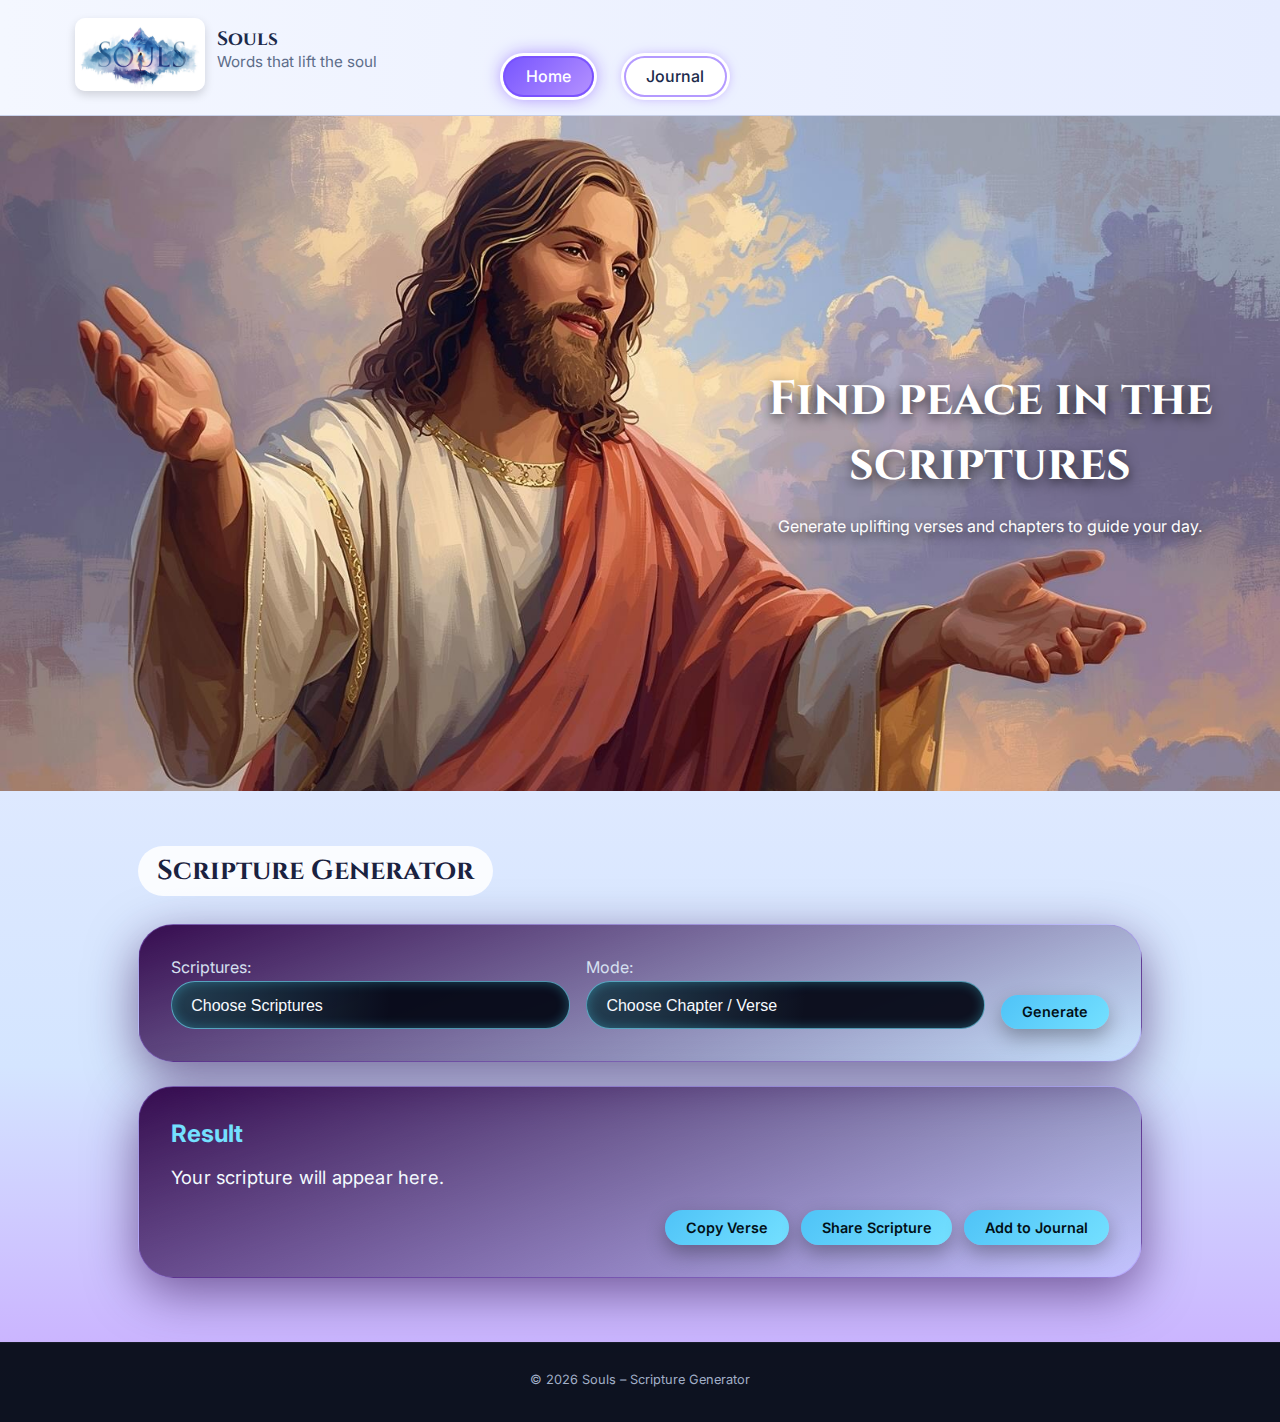
<file: index.html>
<!DOCTYPE html>
<html lang="en">
<head>
  <meta charset="UTF-8">
  <meta name="viewport" content="width=device-width, initial-scale=1.0">
  <title>Souls | Home</title>

  <!-- SEO -->
  <meta name="description" content="Souls is a scripture generator that helps you find uplifting verses and chapters to guide your day and deepen your spiritual study.">
  <meta name="author" content="Souls Scripture Generator">

  <!-- Favicon -->
  <link rel="icon" href="images/soulslogo.png" type="image/png">

  <!-- Performance: preconnect to Google Fonts -->
  <link rel="preconnect" href="https://fonts.googleapis.com">
  <link rel="preconnect" href="https://fonts.gstatic.com" crossorigin>

  <!-- Fonts -->
  <link
    href="https://fonts.googleapis.com/css2?family=Cinzel:wght@500;700&family=Inter:wght@300;400;500;600&display=swap"
    rel="stylesheet"
  >

  <!-- preload hero image: mobile + desktop -->
  <link
    rel="preload"
    as="image"
    href="images/imgmobile1.jpeg"
    media="(max-width: 600px)"
  >
  <link
    rel="preload"
    as="image"
    href="images/img4.jpeg"
    media="(min-width: 601px)"
  >

  <!-- Main styles -->
  <link rel="stylesheet" href="styles/main.css">
</head>
<body>
  <header class="site-header">
    <div class="logo-area">
      <img
        src="images/soulslogo.png"
        alt="Souls logo"
        width="140"
        height="140"
      >
      <div class="site-title">
        <h1>Souls</h1>
        <p>Words that lift the soul</p>
      </div>
    </div>

    <nav class="main-nav" aria-label="Primary">
      <a href="index.html" class="active">Home</a>
      <a href="journal.html">Journal</a>
    </nav>
  </header>

  <main>
    <!-- HERO section -->
    <section class="hero home-hero" aria-labelledby="hero-heading">
      <div class="hero-content">
        <h2 id="hero-heading">Find peace in the scriptures</h2>
        <p>Generate uplifting verses and chapters to guide your day.</p>
      </div>
    </section>

    <!-- SCRIPTURE GENERATOR CARD -->
    <section class="generator-section" aria-labelledby="generator-heading">
      <h2 id="generator-heading">Scripture Generator</h2>

      <div class="generator-controls">
        <label for="bookSelect">
          Scriptures:
          <select id="bookSelect" name="scriptures">
            <option value="">Choose Scriptures</option>
          </select>
        </label>

        <label for="modeSelect">
          Mode:
          <select id="modeSelect" name="mode">
            <option value="">Choose Chapter / Verse</option>
            <option value="verse">Verse</option>
            <option value="chapter">Chapter</option>
          </select>
        </label>

        <button id="generateBtn" type="button">Generate</button>
      </div>

      <article class="generator-result" id="resultCard" aria-live="polite">
        <h3>Result</h3>
        <!-- aria-live here so updates are announced to screen readers -->
        <p id="scriptureText">Your scripture will appear here.</p>
        <p id="scriptureRef" class="reference"></p>

        <div class="result-actions">
          <button id="copyBtn" type="button">Copy Verse</button>
          <button id="shareBtn" type="button">Share Scripture</button>
          <button id="favoriteBtn" type="button">Add to Journal</button>
        </div>
      </article>
    </section>
  </main>

  <footer class="site-footer">
    <p>&copy; <span id="year"></span> Souls – Scripture Generator</p>
  </footer>

  <!-- Module script (loads after content for better performance) -->
  <script src="scripts/main.js" type="module"></script>
</body>
</html>
</file>
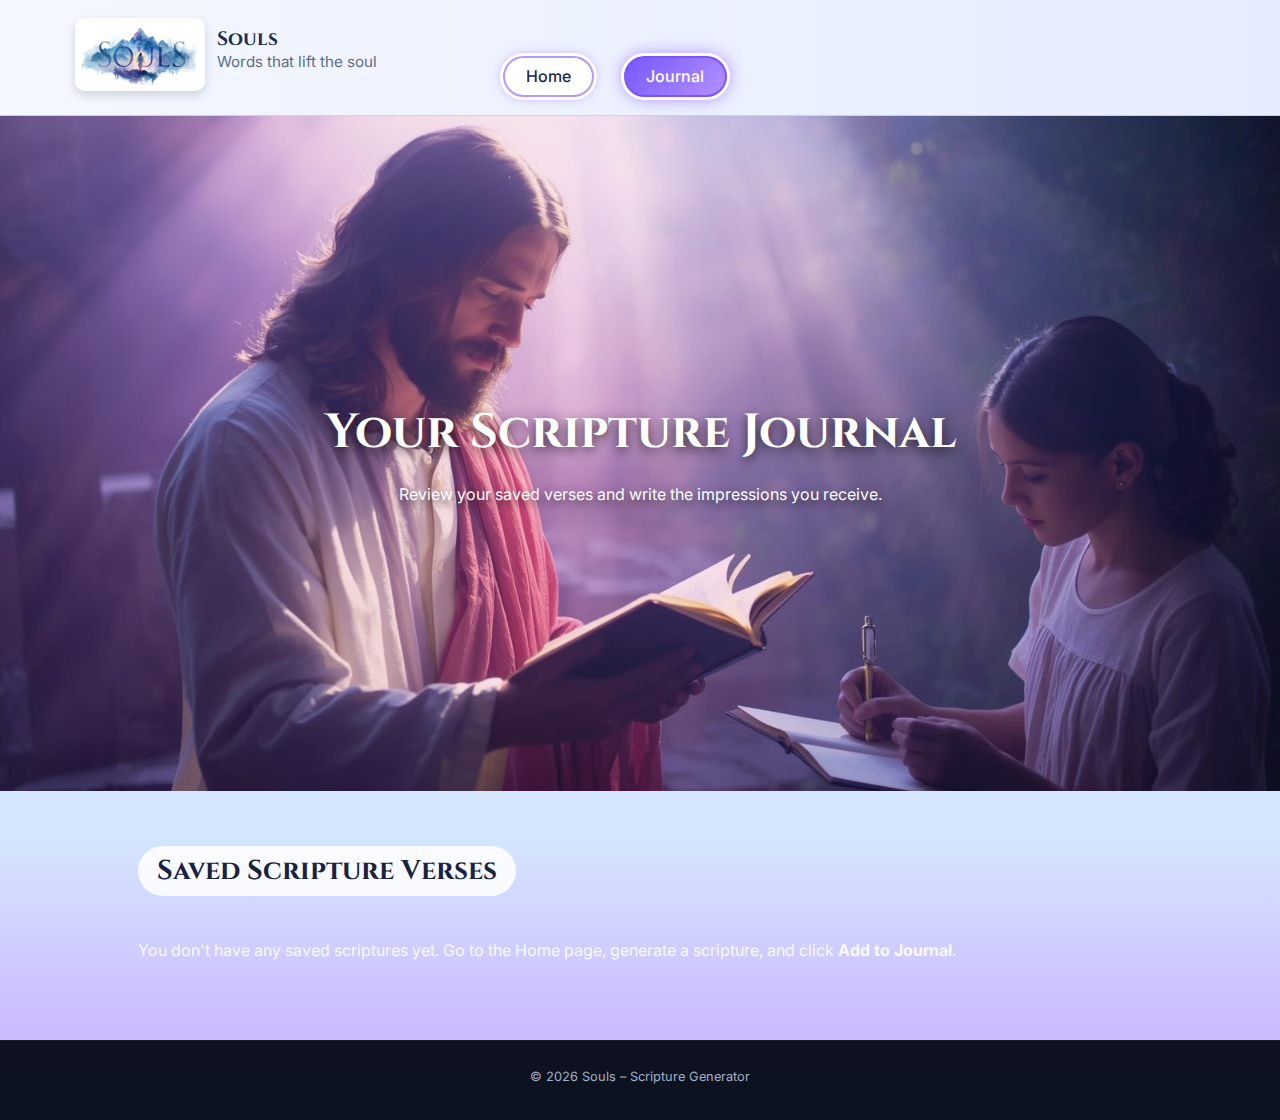
<file: journal.html>
<!DOCTYPE html>
<html lang="en">
<head>
  <meta charset="UTF-8">
  <meta name="viewport" content="width=device-width, initial-scale=1.0">
  <title>Souls | Journal</title>

  <!-- SEO -->
  <meta name="description" content="View and write impressions about your saved scripture verses in the Souls journal. Reflect on uplifting passages to strengthen your spirit.">
  <meta name="author" content="Souls Scripture Generator">

  <!-- Favicon -->
  <link rel="icon" href="images/soulslogo.png" type="image/png">

  <!-- preconnect to Google Fonts -->
  <link rel="preconnect" href="https://fonts.googleapis.com">
  <link rel="preconnect" href="https://fonts.gstatic.com" crossorigin>

  <!-- Fonts -->
  <link
    href="https://fonts.googleapis.com/css2?family=Cinzel:wght@500;700&family=Inter:wght@300;400;500;600&display=swap"
    rel="stylesheet"
  >

  <!-- preload journal hero image: mobile + desktop -->
  <link
    rel="preload"
    as="image"
    href="images/mobilejournal2.jpeg"
    media="(max-width: 600px)"
  >
  <link
    rel="preload"
    as="image"
    href="images/journal3.jpeg"
    media="(min-width: 601px)"
  >

  <!-- Main styles -->
  <link rel="stylesheet" href="styles/main.css">
</head>
<body>
  <header class="site-header">
    <div class="logo-area">
      <img
        src="images/soulslogo.png"
        alt="Souls logo"
        width="140"
        height="140"
      >
      <div class="site-title">
        <h1>Souls</h1>
        <p>Words that lift the soul</p>
      </div>
    </div>

    <nav class="main-nav" aria-label="Primary">
      <a href="index.html">Home</a>
      <a href="journal.html" class="active">Journal</a>
    </nav>
  </header>

  <main>
    <!-- HERO section -->
    <section class="hero journal-hero" aria-labelledby="journal-hero-heading">
      <div class="hero-content">
        <h2 id="journal-hero-heading">Your Scripture Journal</h2>
        <p>Review your saved verses and write the impressions you receive.</p>
      </div>
    </section>

    <!-- JOURNAL LIST -->
    <section class="journal-section" aria-labelledby="journal-heading">
      <h2 id="journal-heading">Saved Scripture Verses</h2>

      <div id="journalList" class="journal-list"></div>
    </section>
  </main>

  <footer class="site-footer">
    <p>&copy; <span id="year"></span> Souls – Scripture Generator</p>
  </footer>

  <script src="scripts/journal.js" type="module"></script>
</body>
</html>
</file>
<file: styles/main.css>
/* =========================
   THEME TOKENS
   ========================= */
   :root {
    --bg: #050816;
    --bg-2: #0b1a33;
    --accent-1: #8e24aa;
    --accent-2: #4fc3f7;
    --accent-3: #74e0ff;
    --accent-4: #c8a7ff;
    --card: #0b1430;
    --ink: #f8faff;
    --ink-soft: #d6e0f0;
    --ink-muted: #a2b0c8;
    --radius-lg: 1.5rem;
    --radius-pill: 999px;
    --shadow-soft: 0 18px 45px rgba(0, 0, 0, 0.45);
    --shadow-light: 0 8px 20px rgba(0, 0, 0, 0.3);
  }
  
  /* =========================
     GLOBAL / LAYOUT  (MOBILE-FIRST)
     ========================= */
  *,
  *::before,
  *::after {
    box-sizing: border-box;
  }
  
  html,
  body {
    margin: 0;
    padding: 0;
  }
  
  body {
    font-family: "Inter", system-ui, -apple-system, BlinkMacSystemFont,
      "Segoe UI", sans-serif;
    background: linear-gradient(
      180deg,
      #f7f3ff 0%,
      #e6ecff 40%,
      #d4e5ff 75%,
      #c8a7ff 100%
    );
    color: var(--ink);
    min-height: 100vh;
    display: flex;
    flex-direction: column;
  }
  
  main {
    flex: 1;
    width: 100%;
    max-width: 1100px;
    margin-inline: auto;
  }
  
  /* =========================
     HEADER & NAV  (MOBILE-FIRST)
     ========================= */
  .site-header {
    width: 100%;
    margin: 0;
    padding: 0.4rem 0 -2rem;
    background: linear-gradient(90deg, #f4f7ff, #e6ecff);
    border-bottom: 1px solid #c9d2ea;
    z-index: 20;
  }
  
  .header-inner {
    max-width: 1300px;
    margin: 0 auto;
    padding: 0 1.2rem;
    display: flex;
    align-items: center;
    justify-content: space-between;
  }
  
  /* logo + title block */
  .logo-area {
    display: flex;
    align-items: center;
    gap: 0.75rem;
  }
  
  /* logo image */
  .logo-area img {
    width: 105px;
    max-width: 40vw;
    height: auto;
    margin-top: 4px;
    object-fit: cover;
    border-radius: 10px;
    box-shadow: 0 4px 10px rgba(0, 0, 0, 0.15);
    display: block;
    margin-left: 20px;
    margin-top: 10px;
  }
  
  /* site title text */
  .site-title {
    line-height: 1.2;
  }
  
  .site-title h1 {
    font-family: "Cinzel", serif;
    font-size: 1rem;
    margin: 0;
    color: #1c2a4b;
  }
  
  .site-title p {
    margin: 0.1rem 0 0;
    font-size: 0.85rem;
    color: #5d6d8a;
  }
  
  /* nav buttons (mobile) */
  .main-nav {
    display: flex;
    gap: 30px;
    justify-content: flex-end;
    align-items: center;
    margin-right: 50px;
    margin-bottom: 20px;
  }
  
  .main-nav a {
    padding: 0.4rem 1.1rem;
    border-radius: 50px;
    font-size: 0.9rem;
    font-weight: 500;
    text-decoration: none;
    color: #1c2a4b;
    background: #ffffff;
    border: 2px solid rgba(140, 100, 255, 0.65);
    box-shadow: 0 0 0 3px #ffffff, 0 0 12px rgba(160, 120, 255, 0.75);
    transition: all 0.2s ease;
  }
  
  .main-nav a:hover {
    box-shadow: 0 0 0 3px #ffffff, 0 0 18px rgba(180, 140, 255, 0.9);
    transform: translateY(-2px);
  }
  
  .main-nav a.active {
    background: linear-gradient(135deg, #7856ff, #b491ff);
    color: #ffffff;
    border-color: rgba(120, 80, 255, 0.9);
    box-shadow: 0 0 0 3px #ffffff, 0 0 18px rgba(150, 110, 255, 0.95);
  }
  
  /* =========================
     HERO / BANNER  (MOBILE-FIRST)
     ========================= */
  .hero {
    width: 100vw;
    max-width: none;
    margin: 0 calc(-50vw + 50%);
    min-height: 60vh;
    padding: 2.5rem 1.25rem;
    display: flex;
    align-items: center;
    justify-content: center;
    border-radius: 0;
    position: relative;
    overflow: hidden;
    box-shadow: none;
    color: #ffffff;
  }
  
  .hero::before {
    content: none;
  }
  
  /* home hero image default: desktop*/
  .home-hero {
    background-image: url("../images/img4.jpeg");
    background-size: cover;
    background-repeat: no-repeat;
    background-position: center 15%;
  }
  
  /* journal hero image default: desktop*/
  .journal-hero {
    background-image: url("../images/journal3.jpeg");
    background-size: cover;
    background-repeat: no-repeat;
    background-position: center 60%;
  }
  
  /* hero text content */
  .hero-content {
    max-width: 680px;
    text-align: center;
    z-index: 2;
    padding-inline: 0.5rem;
  }
  
  .hero h2 {
    font-family: "Cinzel", serif;
    font-size: 2rem;
    margin: 0 0 1rem;
    text-shadow: 0 4px 12px rgba(0, 0, 0, 0.7);
  }
  
  .hero p {
    margin: 0;
    font-size: 1rem;
    line-height: 1.7;
    text-shadow: 0 4px 10px rgba(0, 0, 0, 0.6);
    color: #fefefe;
  }
  
  /* =========================
     MAIN SECTIONS (GENERATOR / JOURNAL)
     ========================= */
  .generator-section,
  .journal-section {
    padding: 2rem 1.25rem 3.5rem;
  }
  
  .generator-section h2,
  .journal-section h2 {
    font-family: "Cinzel", serif;
    font-size: 1.7rem;
    font-weight: 700;
    margin-bottom: 0.75rem;
    color: #1a2240;
    text-shadow: none;
    background: rgba(255, 255, 255, 0.85);
    padding: 0.4rem 1.2rem;
    border-radius: 999px;
    display: inline-block;
  }
  
  .generator-section > p,
  .journal-section > p {
    margin-top: 0;
    color: var(--ink-muted);
  }
  
  /* =========================
     GENERATOR CARD (HOME)
     ========================= */
  .generator-controls,
  .generator-result {
    background: linear-gradient(
      160deg,
      rgba(45, 0, 70, 0.95),
      rgba(116, 224, 255, 0.1)
    );
    border-radius: 2.2rem;
    padding: 2rem;
    border: 1px solid rgba(160, 120, 255, 0.35);
    box-shadow: 0 15px 50px rgba(40, 0, 70, 0.55);
  }
  
  .generator-controls {
    margin-top: 1rem;
    display: grid;
    gap: 1rem;
  }
  
  /* labels in generator form */
  .generator-controls label {
    display: flex;
    flex-direction: column;
    gap: 0.3rem;
    font-size: 1rem;
    color: var(--ink-soft);
  }
  
  /* selects in generator */
  .generator-controls select {
    width: 100%;
    padding: 0.9rem 1.2rem;
    border-radius: var(--radius-pill);
    border: 1px solid rgba(116, 224, 255, 0.65);
    background: radial-gradient(
        circle at top left,
        rgba(116, 224, 255, 0.25),
        transparent 55%
      ),
      rgba(5, 8, 22, 0.95);
    color: var(--ink);
    font-size: 1rem;
    outline: none;
    box-shadow: inset 0 0 12px rgba(74, 224, 255, 0.3);
    appearance: none;
  }
  
  /* generate button placement */
  #generateBtn {
    justify-self: center;
    margin-top: 0.25rem;
  }
  
  /* scripture result card */
  .generator-result {
    margin-top: 1.5rem;
  }
  
  .generator-result h3 {
    margin: 0 0 0.75rem;
    font-size: 1.5rem;
    color: var(--accent-3);
  }
  
  #scriptureText {
    margin: 0 0 0.6rem;
    line-height: 1.85;
    font-size: 1.15rem;
    letter-spacing: 0.01em;
    color: #f4fbff;
  }
  
  .reference {
    margin: 0 0 1rem;
    font-size: 1rem;
    color: var(--accent-2);
  }
  
  .result-actions {
    display: flex;
    flex-wrap: wrap;
    gap: 0.75rem;
  }
  
  /* =========================
     JOURNAL LIST (SAVED VERSES)
     ========================= */
  .journal-list {
    margin-top: 1rem;
    display: flex;
    flex-direction: column;
    gap: 1.25rem;
  }
  
  /* journal card */
  .journal-card {
    background: linear-gradient(
      135deg,
      rgba(255, 255, 255, 0.97),
      rgba(232, 238, 255, 0.98)
    );
    border-radius: 1.5rem;
    padding: 0.9rem 1.2rem 1.1rem;
    box-shadow: 0 18px 40px rgba(31, 51, 120, 0.16);
    border: 1px solid rgba(140, 100, 255, 0.18);
    overflow: hidden;
    transition: box-shadow 0.2s ease, transform 0.2s ease;
  }
  
  .journal-card:hover {
    box-shadow: 0 22px 50px rgba(31, 51, 120, 0.22);
    transform: translateY(-2px);
  }
  
  /* reference line (#, book, volume) */
  .journal-reference {
    margin: 0 0 0.35rem;
    font-size: 0.95rem;
    color: #354069;
  }
  
  /* #1, #2, #3 index */
  .journal-index {
    font-weight: 700;
    color: var(--accent-1);
    margin-right: 0.45rem;
  }
  
  /* scripture text in journal */
  .journal-scripture {
    margin: 0.35rem 0 0.75rem;
    line-height: 1.7;
    font-size: 0.95rem;
    color: #2c3459;
  }
  
  .journal-scripture p {
    margin: 0 0 0.55rem;
    line-height: 1.7;
  }
  
  /* NEW: highlighted scripture state */
  .journal-scripture.highlighted {
    background: rgba(255, 255, 160, 0.28);
    border-radius: 0.8rem;
    padding: 0.6rem 0.8rem;
  }
  
  /* verse numbers in journal paragraphs */
  .journal-scripture .verse-num,
  .journal-scripture .verse-number {
    font-weight: 700;
    color: var(--accent-2);
    margin-right: 0.35rem;
    font-size: 0.95em;
  }
  
  /* journal notes textarea */
  .journal-notes {
    width: 100%;
    min-height: 90px;
    border-radius: 1rem;
    border: 1px solid rgba(140, 100, 255, 0.4);
    background: #f9f6ff;
    color: #1a2240;
    padding: 0.75rem;
    font-family: inherit;
    font-size: 0.9rem;
    resize: vertical;
    margin-bottom: 0.75rem;
  }
  
  .journal-notes::placeholder {
    color: #b1b4d4;
  }
  
  .journal-notes:focus {
    outline: none;
    box-shadow: 0 0 0 2px rgba(140, 100, 255, 0.45);
  }
  
  /* buttons under scripture text */
  .journal-controls-row {
    display: flex;
    flex-wrap: wrap;
    gap: 0.75rem;
    margin-top: 0.75rem;
  }
  
  /* Add Journal toggle button */
  .add-journal-btn {
    padding: 0.45rem 1.2rem;
    border-radius: var(--radius-pill);
    border: 1px solid rgba(200, 167, 255, 0.8);
    background: #ffffff;
    color: #4a3e7a;
    font-size: 0.85rem;
    font-weight: 600;
    cursor: pointer;
    box-shadow: var(--shadow-light);
    transition: transform 0.1s ease, box-shadow 0.1s ease,
      background 0.15s ease, color 0.15s ease;
  }
  
  .add-journal-btn:hover {
    background: #f4ecff;
    box-shadow: var(--shadow-soft);
    transform: translateY(-1px);
  }
  
  /* Unsave button */
  .unsave-btn {
    padding: 0.45rem 1.2rem;
    border-radius: var(--radius-pill);
    border: 1px solid rgba(142, 36, 170, 0.7);
    background: #ffffff;
    color: #8e24aa;
    font-size: 0.85rem;
    font-weight: 600;
    cursor: pointer;
    box-shadow: var(--shadow-light);
    transition: transform 0.1s ease, box-shadow 0.1s ease,
      background 0.15s ease, color 0.15s ease;
  }
  
  .unsave-btn:hover {
    background: #f4ecff;
    color: #6b1b86;
    box-shadow: var(--shadow-soft);
    transform: translateY(-1px);
  }
  
  /* notes + Save button wrapper */
  .journal-notes-wrapper {
    margin-top: 0.75rem;
    display: flex;
    flex-direction: column;
    gap: 0.5rem;
  }
  
  .journal-notes-wrapper .save-notes-btn {
    align-self: flex-end;
    padding-inline: 1.7rem;
    width: auto;
  }
  
  /* =========================
     BUTTONS (GLOBAL)
     ========================= */
  button {
    border: none;
    cursor: pointer;
    font-family: inherit;
  }
  
  /* primary buttons */
  #generateBtn,
  #copyBtn,
  #shareBtn, /* NEW: share button */
  #favoriteBtn,
  .save-notes-btn {
    padding: 0.55rem 1.3rem;
    border-radius: var(--radius-pill);
    background: linear-gradient(135deg, var(--accent-2), var(--accent-3));
    color: #021017;
    font-size: 0.9rem;
    font-weight: 600;
    box-shadow: var(--shadow-light);
    transition: transform 0.15s ease, box-shadow 0.15s ease,
      background 0.2s ease, filter 0.15s ease;
    transform: translateY(0) scale(1);
  }
  
  #generateBtn:hover,
  #copyBtn:hover,
  #favoriteBtn:hover,
  .save-notes-btn:hover {
    background: linear-gradient(135deg, var(--accent-3), var(--accent-4));
    transform: translateY(-2px) scale(1.05);
    filter: brightness(1.05);
    box-shadow: 0 14px 30px rgba(40, 0, 70, 0.6);
  }
  
  #generateBtn:active,
  #copyBtn:active,
  #favoriteBtn:active,
  .save-notes-btn:active {
    transform: translateY(0) scale(0.98);
    box-shadow: var(--shadow-light);
    filter: brightness(0.98);
  }
  
  /* =========================
     FOOTER
     ========================= */
  .site-footer {
    width: 100%;
    padding: 1rem 5vw 1.4rem;
    text-align: center;
    color: var(--ink-muted);
    font-size: 0.8rem;
    background: rgba(3, 10, 20, 0.95);
    border-top: 1px solid rgba(255, 255, 255, 0.05);
  }
  
  /* =========================
     VERSE FORMATTING (HOME)
     ========================= */
  .verse-line {
    margin: 0.35rem 0 0.75rem;
    line-height: 1.6;
    font-size: 1.1rem;
    color: #eefaff;
  }
  
  .verse-number {
    font-weight: 700;
    margin-right: 0.4rem;
    color: var(--accent-3);
  }
  
  #scriptureText p {
    margin: 0 0 0.6rem;
    line-height: 1.7;
  }
  
  #scriptureText .verse-num {
    font-weight: 600;
    color: var(--accent-3);
    margin-right: 0.35rem;
    font-size: 0.95em;
  }
  
  /* =========================
     RESPONSIVE – SMALL / MEDIUM
     (phones & small tablets)
     ========================= */
  @media (max-width: 600px) {
    .header-inner {
      padding-inline: 1rem;
    }
  
    .logo-area img {
      width: 100px;
    }
  
    .main-nav a {
      padding: 0.35rem 1rem;
      font-size: 0.85rem;
    }
  
    .hero {
      padding-inline: 1rem;
      min-height: 65vh;
    }
  
    /* MOBILE HERO IMAGES */
    .home-hero {
      background-image: url("../images/imgmobile1.jpeg");
      background-position: center top;
    }
  
    .journal-hero {
      background-image: url("../images/mobilejournal2.jpeg");
      background-position: center 60%;
    }
  
    .hero h2 {
      font-size: 1.8rem;
    }
  
    .hero p {
      font-size: 0.98rem;
    }
  
    .generator-section,
    .journal-section {
      padding-inline: 1rem;
    }
  
    .generator-controls,
    .generator-result {
      padding: 1.7rem;
    }
  }
  
  /* mid-width tablets */
  @media (max-width: 900px) {
    .header-inner {
      padding-inline: 1.5rem;
    }
  }
  
  /* =========================
     RESPONSIVE – DESKTOP
     ========================= */
  @media (min-width: 768px) {
    .hero {
      min-height: 70vh;
      padding: 4rem 3rem;
      margin: 0 calc(-50vw + 50%);
    }
  
    .generator-section,
    .journal-section {
      padding-inline: 3rem;
    }
  
    .generator-controls {
      grid-template-columns: 1fr 1fr auto;
      align-items: flex-end;
    }
  
    #generateBtn {
      margin-top: 0;
    }
  
    .result-actions {
      justify-content: flex-end;
    }
  }
  
  /* =========================
     DESKTOP VIEW (>= 1024px)
     – smaller header + centered nav
     ========================= */
  @media (min-width: 1024px) {
    .site-header {
      padding: 0.5rem 0.3rem;
    }
  
    .header-inner {
      flex-direction: row;
      align-items: center;
      justify-content: space-between;
      padding-inline: 1.8rem;
      gap: 2.5rem;
    }
  
    .logo-area {
      justify-content: flex-start;
      margin-left: 50px;
    }
  
    .logo-area img {
      width: 130px;
      margin-top: 10px;
    }
  
    .site-title h1 {
      font-size: 1.2rem;
    }
  
    .site-title p {
      font-size: 0.95rem;
    }
  
    .main-nav {
      flex: 1;
      justify-content: center;
      margin-top: -2.2rem;
      margin-bottom: 10px;
      position: relative;
    }
  
    .main-nav a {
      padding: 0.55rem 1.3rem;
      font-size: 1rem;
    }
  
    .home-hero .hero-content {
      margin-left: 700px;
    }
  
    .hero {
      min-height: 75vh;
    }
  
    .hero-content h2 {
      font-size: 3rem;
    }
  
    .generator-section,
    .journal-section {
      padding-bottom: 4rem;
    }
  }
/* user highlight span inside notes */
.journal-scripture .user-highlight {
  border-radius: 0.25rem;
  padding: 0 0.1rem;
}

/* highlight tools row */
.highlight-tools {
  display: flex;
  flex-wrap: wrap;
  align-items: center;
  gap: 0.5rem;
  margin-top: 0.25rem;
  font-size: 0.8rem;
  color: #5d6d8a;
}

.highlight-label {
  font-weight: 600;
}

/* small color dots ("pens") */
.highlight-color {
  width: 20px;
  height: 20px;
  border-radius: 999px;
  border: 1px solid rgba(0, 0, 0, 0.12);
  padding: 0;
  background: #ffffff; /* base, real color is set inline */
  box-shadow: var(--shadow-light);
}

.highlight-color:hover {
  transform: translateY(-1px);
}

/* clear buttons */
.clear-selection-btn,
.clear-all-btn {
  padding: 0.25rem 0.7rem;
  border-radius: 999px;
  border: 1px solid rgba(140, 100, 255, 0.3);
  background: #ffffff;
  color: #4a3e7a;
  font-size: 0.75rem;
  cursor: pointer;
  box-shadow: var(--shadow-light);
}

.clear-selection-btn:hover,
.clear-all-btn:hover {
  background: #f4ecff;
}
</file>
